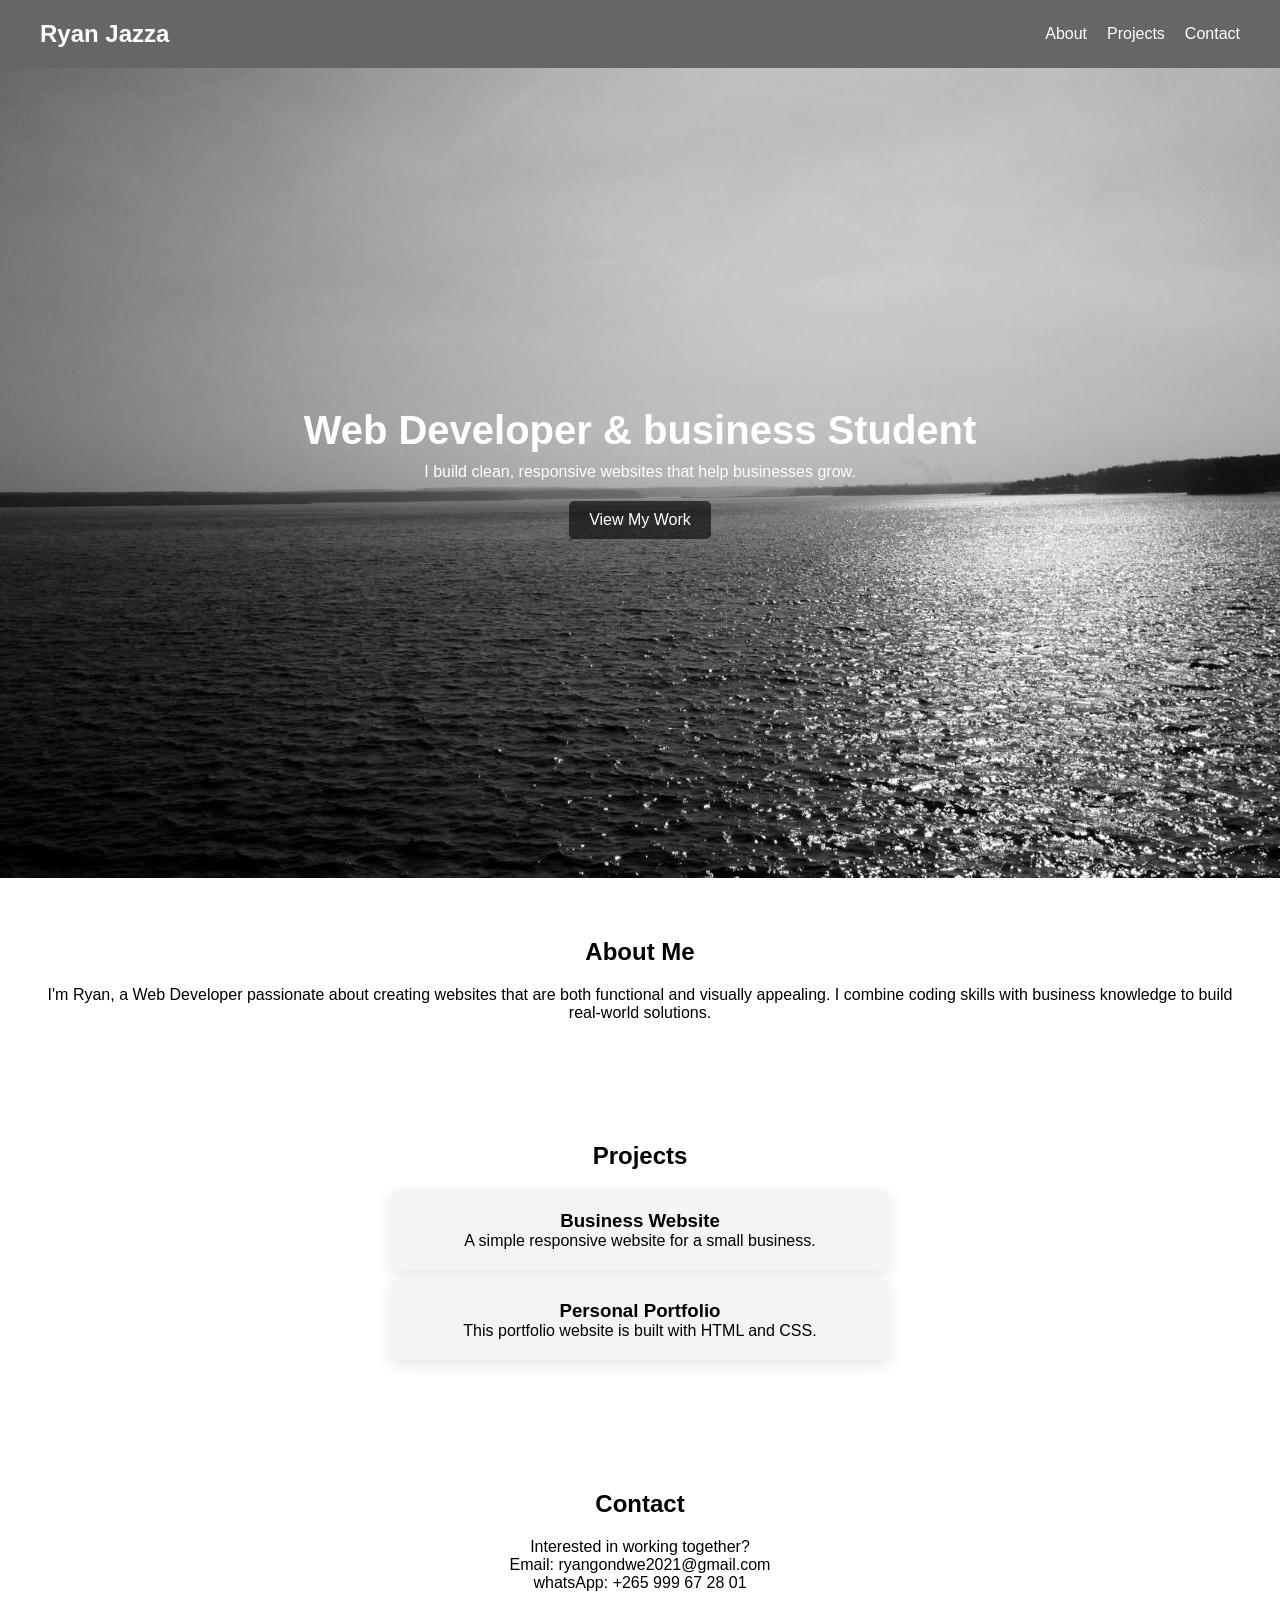
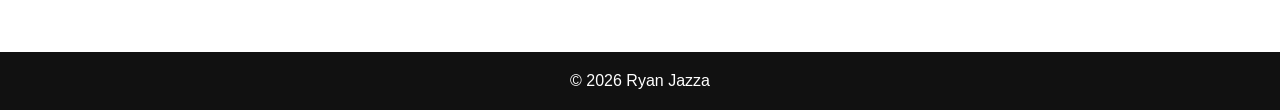
<file: index.html>
<!DOCTYPE html>
<html lang="en">
<head>
    <meta charset="UTF-8">
    <meta name="viewport" content="width=device-width, initial-scale=1.0">
    <title>Ryan Jazza | Portfolio</title>
    <link rel="stylesheet" href="style.css">
</head>
<body>
    <!-- NAVBAR -->
     <header>
        <nav class="navbar">
            <h1>Ryan Jazza</h1>
            <ul>
                <li><a href="about.html">About</a></li>
                <li><a href="projects.html">Projects</a></li>
                <li><a href="contact.html">Contact</a></li>
            </ul>
        </nav>
     </header>

     <!-- HERO -->
      <section class="hero">
        <h2>Web Developer & business Student</h2>
        <p>I build clean, responsive websites that help businesses grow.</p>
        <a href="projects.html" class="btn">View My Work</a>
    </section>

      <!-- ABOUT -->
       <section id="about" class="section">
        <h2>About Me</h2>
        <p>I'm Ryan, a Web Developer passionate about creating 
            websites that are both functional and visually appealing. I combine coding
             skills with business knowledge to build real-world solutions.</p>
       </section>

       <!-- PROJECTS -->
       <section id="projects" class="section">
        <h2>Projects</h2>

        <div class="project">
            <h3>Business Website</h3>
            <p>A simple responsive website for a small business.</p>
        </div>

        <div class="project">
            <h3>Personal Portfolio</h3>
            <p>This portfolio website is built with HTML and CSS.</p>
        </div>

       </section>

       <!-- CONTACT -->
        <section id="contact" class="section">
            <h2>Contact</h2>
            <p>Interested in working together?</p>
            <p>Email: ryangondwe2021@gmail.com</p>
            <p>whatsApp: +265 999 67 28 01</p>
        </section>

        <!-- FOOTER -->
         <footer>
            <p>&copy; 2026 Ryan Jazza</p>
         </footer>
</body>
</html>
</file>
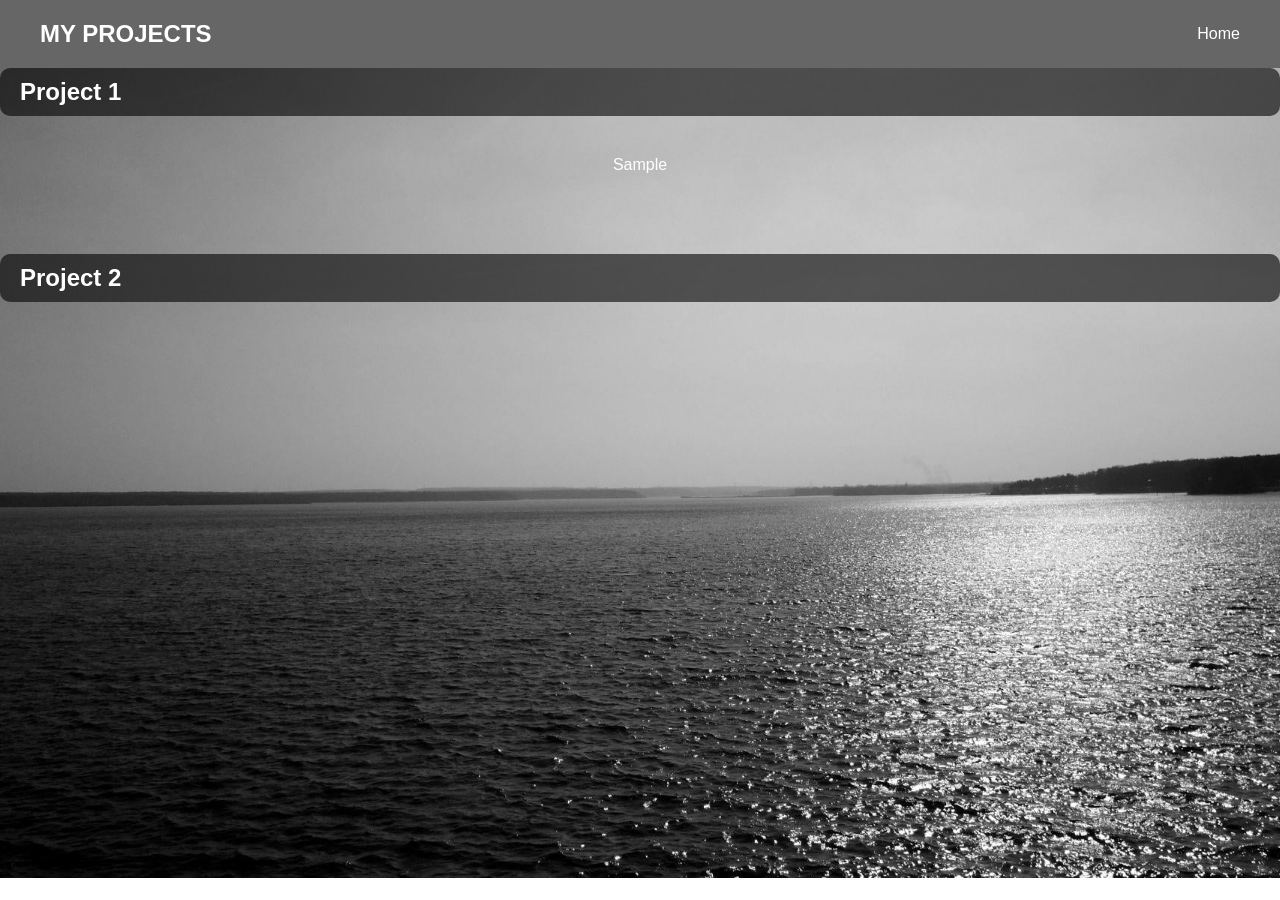
<file: projects.html>
<!DOCTYPE html>
<html lang="en">
<head>
    <meta charset="UTF-8">
    <meta name="viewport" content="width=device-width, initial-scale=1.0">
    <title>Projects</title>
    <link rel="stylesheet" href="project.css">
</head>
<body>
    <!-- NAVBAR -->
     <header>
        <nav class="navbar">
        <h1>MY PROJECTS</h1>
        <ul>
            <li><a href="index.html">Home</a></li>
        </ul>
        </nav>
     </header>

     <!-- HERO -->
      <section class="hero">
        <h2>Project 1</h2>
        <div class="sample">
            <p>Sample</p>
        </div>

        <div>
            <h2>Project 2</h2>
        </div>
      </section>
</body>
</html>
</file>
<file: style.css>
/* RESET */
*{
    margin: 0;
    padding: 0;
    box-sizing: border-box;
    font-family: arial, sans-serif;
}

/* NAVBAR */
.navbar {
    display: flex;
    justify-content: space-between;
    align-items: center;
    padding: 20px 40px;
    background: rgba(0,0,0,0.6);
    color: #fff;
}

.navbar ul {
    list-style: none;
    display: flex;
    gap: 20px;
}

.navbar a {
    color: white;
    text-decoration: none;
    transition: 0.3s;
}

.navbar a:hover {
    color: #00bcd4;
    text-decoration: underline;
}

/* HERO */
.hero {
    height: 90vh;
    background: linear-gradient(rgba(0,0,0,0.6), rgba(0,0,0,0.6));
    background-image: url(port4.jpg);
    background-size: cover;
    background-position: center;
    color: white;
    display: flex;
    flex-direction: column;
    justify-content: center;
    align-items: center;
    text-align: center;
    padding: 20px;
}

.hero h2 {
    font-size: 40px;
    margin-bottom: 10px;
}

.hero p {
    margin-bottom: 20px;
}

.btn {
    background: rgba(0,0,0,0.6);
    color: white;
    padding: 10px 20px;
    text-decoration: none;
    border-radius: 5px;
}

.btn:hover {
    background: #0097a7;
}

/* SECTIONS */
.section {
    padding: 60px 40px;
    text-align: center;
}

.section h2 {
    margin-bottom: 20px;
}

/* PROJECTS */
.project {
    background: #f4f4f4;
    margin: 10px auto;
    padding: 20px;
    max-width: 500px;
    border-radius: 10px;
    box-shadow: 0 5px 15px rgba(0, 0, 0, 0.1);
}

/* FOOTER */
footer {
    text-align: center;
    padding: 20px;
    background: #111;
    color: white;
}
</file>
<file: project.css>
/* RESET */
* {
    margin: 0;
    padding: 0;
    box-sizing: border-box;
    font-family: Arial, sans-serif;
}

/* NAVBAR */
.navbar {
    display: flex;
    justify-content: space-between;
        align-items: center;
    padding: 20px 40px;
    background: rgba(0,0,0,0.6);
    color: #fff;
}

.navbar ul {
    list-style: none;
    display: flex;
    gap: 20px;
}

.navbar a {
    color: white;
    text-decoration: none;
    transition: 0.3s;
}

.navbar a:hover {
    color: #00bcd4;
    text-decoration: underline;
}

/* HERO */
.hero {
    height: 90vh;
    background: linear-gradient(rgba(0,0,0,0.6), rgba(0,0,0,0.6));
    background-image: url(port4.jpg);
    background-size: cover;
    background-position: center;
     color: white;
    display: flex;
    flex-direction: column;
}

.hero h2 {
    background: rgba(0,0,0,0.6);
    color: white;
    padding: 10px 20px;
    text-decoration: none;
    border-radius: 10px;
}

.hero p{
    margin-top: 40px;
     margin-bottom: 80px;
     text-align: center;
}
</file>
